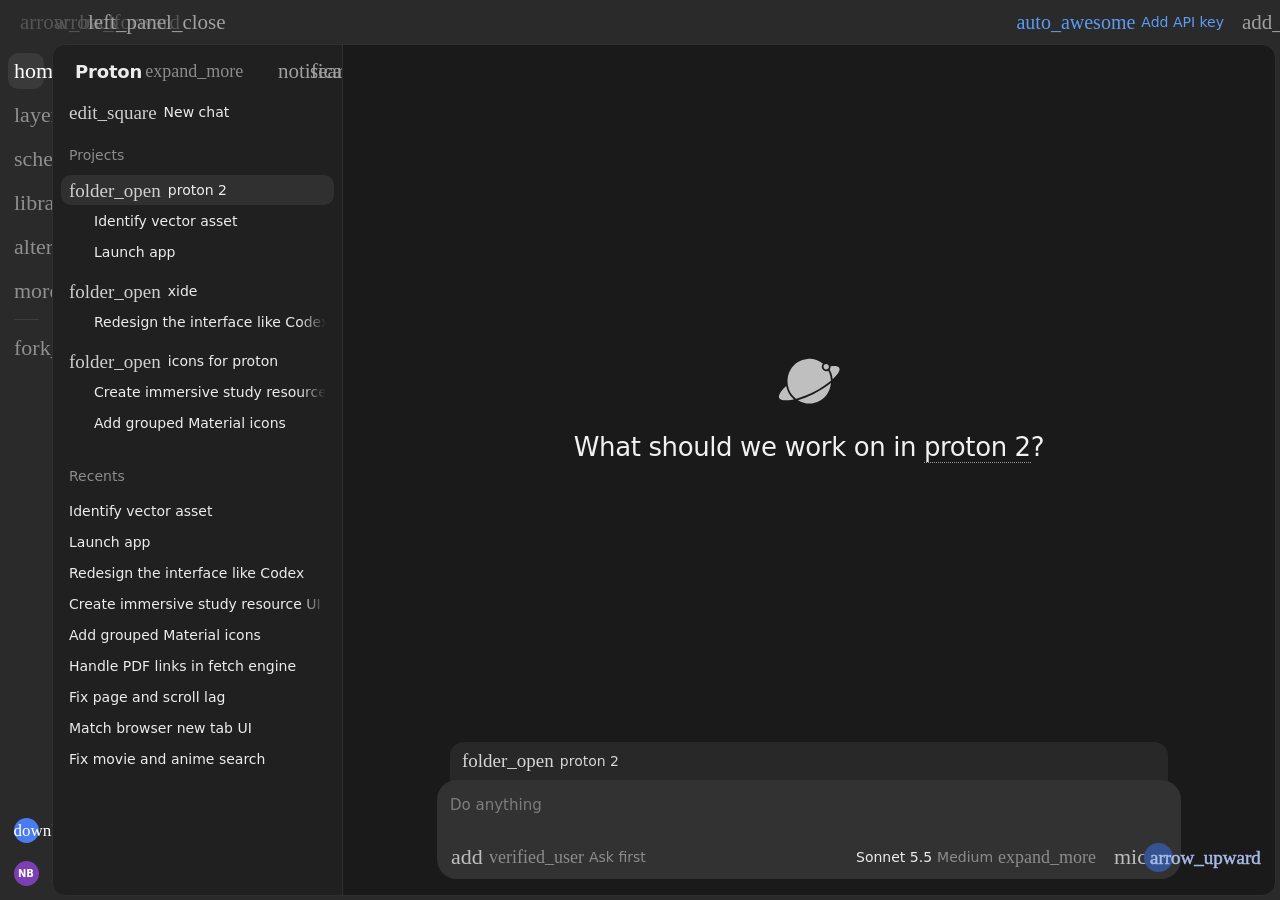
<file: xide.html>
<!DOCTYPE html>
<html lang="en">
<head>
<meta charset="UTF-8">
<meta name="viewport" content="width=device-width, initial-scale=1">
<meta http-equiv="Content-Security-Policy" content="default-src 'self'; style-src 'self' 'unsafe-inline' https://fonts.googleapis.com; font-src 'self' data: https://fonts.gstatic.com; script-src 'self' 'unsafe-inline'; img-src 'self' data: https:;">
<title>Proton</title>
<link rel="preconnect" href="https://fonts.googleapis.com">
<link rel="preconnect" href="https://fonts.gstatic.com" crossorigin>
<link href="https://fonts.googleapis.com/css2?family=Material+Symbols+Rounded:opsz,wght,FILL,GRAD@20..48,100..700,0..1,-50..200&display=block" rel="stylesheet">
<style>
:root{--frame:#2a2a2a;--side:#202020;--main:#1a1a1a;--sel:#303030;--hover:#282828;--comp:#323232;--chip:#282828;--line:#2e2e2e;--text:#ececec;--mut:#8c8c8c;--blue:#5b9cf5;
--ui:-apple-system,BlinkMacSystemFont,"SF Pro Text","Segoe UI",Inter,system-ui,sans-serif;--mono:"SF Mono",ui-monospace,Menlo,Consolas,monospace}
*{box-sizing:border-box;margin:0}
[hidden]{display:none!important}
html,body{height:100%;overflow:hidden;background:var(--frame);color:var(--text);font:14px/1.45 var(--ui);-webkit-font-smoothing:antialiased}
button,select,textarea,input{font:inherit;color:inherit}
button{cursor:pointer}
button:focus-visible,summary:focus-visible{outline:2px solid rgba(255,255,255,.55);outline-offset:-2px}
::-webkit-scrollbar{width:8px;height:8px}::-webkit-scrollbar-thumb{background:#3c3c3c;border-radius:8px;border:2px solid transparent;background-clip:content-box}
.ms{font-family:"Material Symbols Rounded";font-weight:400;font-style:normal;font-size:18px;line-height:1;letter-spacing:normal;text-transform:none;display:inline-block;white-space:nowrap;direction:ltr;flex:none;user-select:none;-webkit-font-smoothing:antialiased;font-variation-settings:"FILL" 0}
.ms.fill{font-variation-settings:"FILL" 1}
/* titlebar */
#app{display:flex;flex-direction:column;height:100%}
#titlebar{height:44px;flex:none;display:flex;align-items:center;justify-content:space-between;padding:0 14px;-webkit-app-region:drag}
html.electron #titlebar{padding-left:82px}
.tb{display:flex;align-items:center;gap:4px}
.tb.r{gap:10px}
.ib{width:30px;height:30px;border-radius:8px;display:grid;place-items:center;background:none;border:0;color:#a0a0a0;-webkit-app-region:no-drag}
.ib:hover{background:rgba(255,255,255,.07);color:#fff}
.ib:disabled{color:#555;background:none;cursor:default}
.ib .ms{font-size:21px}
#titlebar .ib.on{background:#3a3a3a;color:#fff}
#pill{display:flex;align-items:center;gap:6px;background:none;border:0;color:var(--blue);font-weight:500;font-size:14px;padding:4px 2px;-webkit-app-region:no-drag}
#pill .ms{font-size:20px;font-variation-settings:"FILL" 1}
/* rail */
#body{flex:1;min-height:0;display:flex}
#rail{width:52px;flex:none;display:flex;flex-direction:column;align-items:center;gap:8px;padding:9px 0 14px}
#rail .ib{width:36px;height:36px;border-radius:10px;color:#8f8f8f}
#rail .ib .ms{font-size:22px}
#rail .ib:hover{color:#fff}
#rail .ib.on{background:#3a3a3a;color:#fff}
#rail .sep{width:25px;height:1px;background:#3d3d3d;margin:2px 0}
#rail .grow{flex:1}
.upd{width:25px;height:25px;border-radius:50%;background:#4a7cf0;display:grid;place-items:center;color:#fff;cursor:pointer}
.upd .ms{font-size:17px}
.avatar{width:25px;height:25px;border-radius:50%;background:#7b3fb3;display:grid;place-items:center;font:600 10px var(--ui);color:#fff;cursor:pointer;margin-top:10px}
/* shell + sidebar */
#shell{flex:1;min-width:0;display:flex;margin:0 4px 4px 0;border:1px solid #2f2f2f;border-radius:14px;background:var(--main);overflow:hidden}
#side{width:290px;flex:none;background:var(--side);border-right:1px solid var(--line);display:flex;flex-direction:column;padding:0 8px;overflow:hidden}
#side.collapsed{display:none}
.sh{height:52px;flex:none;display:flex;align-items:center;justify-content:space-between;padding-left:8px}
.sh .tb{gap:2px}
.ttl{display:flex;align-items:center;gap:3px;background:none;border:0;color:var(--text);font:600 18px var(--ui);letter-spacing:-.01em}
.ttl .ms{font-size:18px;color:#8c8c8c}
#q{flex:none;width:100%;margin:0 0 6px;background:#161616;border:1px solid var(--line);border-radius:10px;padding:7px 12px;outline:0;font-size:13px}
.sc{flex:1;overflow:auto;margin:0 -8px;padding:0 8px 12px}
.si{display:flex;align-items:center;gap:7px;height:30px;margin-bottom:1px;padding:0 8px;border-radius:10px;color:var(--text);cursor:default;white-space:nowrap;font-size:14px}
.si .ms{font-size:19px;color:#cfcfcf}
.si span:not(.ms){flex:1;min-width:0;overflow:hidden;-webkit-mask-image:linear-gradient(90deg,#000 calc(100% - 26px),transparent);mask-image:linear-gradient(90deg,#000 calc(100% - 26px),transparent)}
.si:hover{background:var(--hover)}
.si.act{background:var(--sel)}
.si.th{padding-left:33px}
.si.grp{margin-top:9px}
.sl{height:20px;line-height:20px;padding:0 8px;margin:18px 0 10px;color:var(--mut);font-size:14px}
.sl.rl{margin-top:28px}
/* main */
#main{flex:1;min-width:0;display:flex;flex-direction:column}
#chatWrap{flex:1;overflow:auto;display:flex;flex-direction:column}
#chat{flex:1;width:100%;max-width:780px;align-self:center;padding:24px 28px 12px;display:flex;flex-direction:column;gap:18px}
.hello{margin:auto 0;padding-top:12px;text-align:center}
.hello img.logo{width:70px;height:70px;display:block;margin:0 auto 12px;opacity:.72}
.hello h1{font:400 26px/34px var(--ui);letter-spacing:-.015em;color:#f1f1f1}
.pn{border-bottom:1.5px dotted #9a9a9a;cursor:pointer}
/* composer */
#composerWrap{padding:0 24px 16px}
#stack{max-width:744px;margin:0 auto}
#chip{display:flex;align-items:flex-start;gap:6px;height:46px;margin:0 13px -8px;padding:9px 12px 0;border-radius:14px 14px 0 0;background:var(--chip);color:#d6d6d6;font-size:14px;cursor:pointer}
#chip .ms{font-size:19px}
#composer{position:relative;z-index:1;border-radius:20px;background:var(--comp);padding:14px 14px 7px 12px}
#input{display:block;width:100%;min-height:44px;max-height:200px;resize:none;background:none;border:0;outline:0;font-size:15px;line-height:22px;padding:0 0 0 1px}
#input::placeholder{color:#7d7d7d}
.crow{display:flex;align-items:center;gap:6px;margin-top:4px;margin-right:-6px}
.crow .grow{flex:1}
.crow .ib{width:28px;height:28px;color:#bdbdbd}
.crow .ib .ms{font-size:22px}
#attach{margin-left:-4px}
.cp{display:flex;align-items:center;gap:5px;height:30px;padding:0 8px 0 10px;background:none;border:0;border-radius:999px;color:var(--mut);font-size:14px}
.cp:hover{background:rgba(255,255,255,.06);color:#d6d6d6}
.cp .ms{font-size:18px}
.cp b{font-weight:500;color:#ececec}
.cp .eff{color:var(--mut)}
#modelPill{padding:0 6px}
#send{width:29px;height:29px;flex:none;border-radius:50%;border:0;background:#355391;color:#a9bde9;display:grid;place-items:center;margin-left:2px;transition:background .15s}
#send.ready{background:#4d82f3;color:#fff}
#send .ms{font-size:19px;-webkit-text-stroke:.5px currentColor}
/* messages */
.u{align-self:flex-end;max-width:80%;background:var(--sel);border-radius:18px;padding:9px 15px;white-space:pre-wrap}
.a{font-size:15px;line-height:1.65}
.a p+p,.a ul,.a ol,.a pre,.a h3,.a h4,.a h5{margin-top:.8em}
.a ul,.a ol{padding-left:1.4em}
.a code{font:12.5px var(--mono);background:#262626;padding:1px 6px;border-radius:6px}
.a pre{background:#161616;border:1px solid var(--line);border-radius:12px;padding:12px;overflow:auto}
.a pre code{background:none;padding:0}
.tool{font-size:13px;color:var(--mut)}
.tool summary{cursor:pointer;list-style:none;display:flex;gap:8px;align-items:center}
.tool summary::-webkit-details-marker{display:none}
.tool .t{overflow:hidden;text-overflow:ellipsis;white-space:nowrap;font:12px var(--mono)}
.tool .ms{font-size:16px}
.dot{width:8px;height:8px;border-radius:50%;background:var(--mut);flex:none}
.dot.run{background:var(--blue);animation:pulse 1s infinite}.dot.ok{background:#8fd19e}.dot.err{background:#ff6b61}
@keyframes pulse{50%{opacity:.3}}
@media (prefers-reduced-motion:reduce){.dot.run{animation:none}}
.out{margin-top:6px;background:#161616;border:1px solid var(--line);border-radius:12px;padding:10px 12px;max-height:240px;overflow:auto;font:12px var(--mono);white-space:pre-wrap;color:var(--text)}
.approval{border:1px solid #3a3a3a;border-radius:14px;padding:12px 14px;background:#232323}
.approval b{font-weight:500}
.approval pre{margin-top:8px;max-height:220px;overflow:auto;background:#161616;border-radius:10px;padding:8px 10px;font:12px var(--mono);white-space:pre-wrap}
.approval .del{color:#ff8a80;background:rgba(255,80,70,.1)}.approval .add{color:#9be3a0;background:rgba(80,200,100,.1)}
.btns{display:flex;gap:8px;margin-top:10px}
.btns button{border-radius:999px;padding:6px 16px;border:1px solid #3a3a3a;background:none;color:var(--text)}
.btns .go{background:#ececec;border-color:#ececec;color:#111;font-weight:500}
.err-msg{color:#ff8a80}.note{color:var(--mut)}
/* charts + insights */
.chart{border:1px solid var(--line);border-radius:14px;padding:12px 14px;background:#222;margin-top:.8em}
.ct{font-size:12.5px;color:var(--mut);margin-bottom:6px}
.chart svg{display:block;width:100%;height:auto}
.a .chart{max-width:440px}
svg .ax{font:10px var(--ui);fill:var(--mut)}
.legend{display:flex;gap:12px;flex-wrap:wrap;font-size:12px;color:var(--mut);margin-top:6px}
.legend i{display:inline-block;width:8px;height:8px;border-radius:50%;margin-right:5px}
.dn{display:flex;align-items:center;gap:16px}.dn .legend{flex-direction:column;gap:6px;margin:0}
#insights{width:340px;flex:none;border-left:1px solid var(--line);background:var(--side);overflow:auto;padding:16px;display:flex;flex-direction:column;gap:12px}
#insights h2{font:600 18px var(--ui)}
#insights .chart{margin-top:0}
.stats{display:grid;grid-template-columns:repeat(3,1fr);gap:8px}
.stat{background:#262626;border:1px solid var(--line);border-radius:12px;padding:10px 12px}
.stat b{display:block;font:600 20px var(--ui)}.stat span{font-size:12px;color:var(--mut)}
.fb{font:12px var(--mono);margin-top:8px}.fb div{display:flex;justify-content:space-between}
.meter{height:6px;border-radius:3px;background:#333;margin-top:3px}.meter i{display:block;height:100%;border-radius:3px;background:var(--blue)}
.fine{font-size:12px;color:var(--mut)}
/* menus, toast, dialog */
.menu{position:fixed;z-index:120;min-width:230px;padding:6px;border-radius:14px;background:#2a2a2a;border:1px solid #3a3a3a;box-shadow:0 14px 40px rgba(0,0,0,.55)}
.mi{display:flex;align-items:center;justify-content:space-between;gap:16px;padding:8px 12px;border-radius:9px;cursor:pointer;font-size:14px}
.mi:hover{background:#353535}
.mi small{display:block;color:var(--mut);font-size:12px}
.mi .ms{font-size:18px}
.toast{position:fixed;left:50%;bottom:140px;transform:translateX(-50%);z-index:130;padding:8px 16px;border-radius:999px;background:#2e2e2e;border:1px solid #444;font-size:13px}
dialog{margin:auto;color:var(--text);border:1px solid #3a3a3a;border-radius:18px;padding:22px;width:440px;background:#262626}
dialog::backdrop{background:rgba(0,0,0,.6)}
dialog h2{font:600 18px var(--ui);margin-bottom:14px}
dialog label{display:block;margin-top:12px;color:var(--mut);font-size:13px}
dialog input{width:100%;margin-top:4px;background:#1a1a1a;border:1px solid #3a3a3a;border-radius:10px;padding:9px 12px;outline:0;font-size:13px}
dialog input:focus{border-color:#666}
dialog .btns{justify-content:flex-end;margin-top:18px}

/* ─────────────────────────────────────────────────────────────────────
   IN-APP CODE EDITOR
   ───────────────────────────────────────────────────────────────────── */
#editor{position:fixed;inset:0;z-index:90;display:flex;flex-direction:column;background:var(--frame);color:var(--text)}
#edTop{height:44px;flex:none;display:flex;align-items:center;gap:10px;padding:0 12px}
.ed-back{display:flex;align-items:center;gap:7px;height:30px;padding:0 12px 0 8px;border-radius:9px;border:0;background:none;color:#bdbdbd;font-size:13.5px}
.ed-back:hover{background:rgba(255,255,255,.08);color:#fff}
.ed-back .ms{font-size:19px}
.ed-sep{width:1px;height:16px;background:#3a3a3a}
.ed-proj{display:flex;align-items:center;gap:6px;color:#8f8f8f;font-size:13px}
.ed-proj .ms{font-size:16px}
#edTop .tb.r .ib{width:28px;height:28px}
#edTop .grow{flex:1}
#edBody{flex:1;min-height:0;display:flex;padding:0 4px 4px 0}
#edRail{width:52px;flex:none;display:flex;flex-direction:column;align-items:center;gap:6px;padding:4px 0}
#edRail .ib{width:36px;height:36px;border-radius:10px;color:#8f8f8f}
#edRail .ib:hover{color:#fff;background:rgba(255,255,255,.06)}
#edRail .ib.on{background:#3a3a3a;color:#fff}
#edRail .grow{flex:1}
#edShell{flex:1;min-width:0;display:flex;border:1px solid #2f2f2f;border-radius:14px;background:var(--main);overflow:hidden}
/* explorer */
#edSide{width:248px;flex:none;background:var(--side);border-right:1px solid var(--line);display:flex;flex-direction:column;overflow:hidden}
.ed-side-h{height:34px;flex:none;display:flex;align-items:center;justify-content:space-between;padding:0 12px 0 14px;font-size:11px;letter-spacing:.09em;text-transform:uppercase;color:#8a8a8a}
.ed-side-dots{letter-spacing:1px;color:#5f5f5f}
#edTree{flex:1;overflow:auto;padding:0 8px 12px}
.node{display:flex;align-items:center;gap:7px;height:27px;padding:0 8px;border-radius:9px;font-size:13.5px;color:#c9c9c9;white-space:nowrap;cursor:default}
.node .ms{font-size:16px;color:#9b9b9b}
.node:hover{background:var(--hover)}
.node.act{background:var(--sel);color:#fff}
.node.act .ms{color:#e6e6e6}
.node.dir{color:#e4e4e4}
/* tabs / breadcrumb */
#edMain{flex:1;min-width:0;display:flex;flex-direction:column;background:var(--main);position:relative}
#edTabs{height:38px;flex:none;display:flex;align-items:stretch;background:#1d1d1d;border-bottom:1px solid var(--line);overflow-x:auto;overflow-y:hidden}
#edTabs::-webkit-scrollbar{height:0}
.tab{display:flex;align-items:center;gap:7px;padding:0 6px 0 13px;border-right:1px solid var(--line);font-size:13px;color:#8f8f8f;white-space:nowrap}
.tab.act{background:var(--main);color:var(--text)}
.tab .ms{font-size:15px;color:#8f8f8f}
.tab .dot{width:7px;height:7px;border-radius:50%;background:#d0d0d0;margin-right:2px}
.tab .tx{width:20px;height:20px;display:grid;place-items:center;border-radius:5px;color:#7d7d7d}
.tab .tx .ms{font-size:15px}
.tab .tx:hover{background:rgba(255,255,255,.1);color:#fff}
#edPath{height:30px;flex:none;display:flex;align-items:center;gap:5px;padding:0 14px;font-size:12.5px;color:#7c7c7c;border-bottom:1px solid var(--line)}
#edPath .ms{font-size:14px}
#edPath b{font-weight:400;color:#cfcfcf}
/* code */
#edArea{flex:1;min-height:0;display:flex;overflow:hidden}
#edGutter{width:54px;flex:none;overflow:hidden;background:var(--main)}
#edGutterIn{padding:10px 0 50vh;text-align:right;font:13px/21px var(--mono);color:#55585c;user-select:none;will-change:transform}
#edGutterIn i{display:block;padding-right:14px;font-style:normal}
#edCode{position:relative;flex:1;min-width:0;overflow:hidden}
#edHl,#edTa{position:absolute;inset:0;margin:0;border:0;padding:10px 16px 50vh;font:13px/21px var(--mono);tab-size:2;letter-spacing:0;white-space:pre}
#edHl{pointer-events:none;overflow:hidden;color:#d4d4d4;will-change:transform}
#edTa{resize:none;outline:0;background:transparent;color:transparent;caret-color:#eaeaea;overflow:auto;z-index:1}
#edTa::selection{background:rgba(91,156,245,.30)}
#edHl .tk-c{color:#6a9955}
#edHl .tk-s{color:#ce9178}
#edHl .tk-n{color:#b5cea8}
#edHl .tk-k{color:#c586c0}
#edHl .tk-f{color:#dcdcaa}
#edHl .tk-t{color:#4ec9b0}
#edHl .tk-p{color:#9cdcfe}
#edMini{width:66px;flex:none;border-left:1px solid var(--line);background:#171717;padding:10px 8px;overflow:hidden;cursor:pointer}
#edMini div{height:2px;margin-bottom:1.5px;border-radius:1px;background:#3d3d3d}
/* welcome + status */
#edWelcome{position:absolute;inset:38px 0 26px;display:flex;flex-direction:column;align-items:center;justify-content:center;gap:6px;background:var(--main);text-align:center}
.ed-mark{width:56px;height:56px;opacity:.5;margin-bottom:4px}
#edWelcome h3{font:500 17px var(--ui);color:#e6e6e6}
#edWelcome p{font-size:13px;color:#7d7d7d}
#edStatus{height:26px;flex:none;display:flex;align-items:center;gap:14px;padding:0 12px;background:#1d1d1d;border-top:1px solid var(--line);font-size:12px;color:#8a8a8a;white-space:nowrap;overflow:hidden}
#edStatus .grow{flex:1}
#edStatus .st{display:flex;align-items:center;gap:5px}
#edStatus .ms{font-size:14px}
.ed-mini-mark{width:13px;height:13px;opacity:.6}
@media (max-width:900px){#edSide{display:none}#edMini{display:none}}
</style>
</head>
<body>

<div id="app">
  <div id="titlebar">
    <div class="tb">
      <button class="ib" id="back" disabled aria-label="Back"><i data-ic="back"></i></button>
      <button class="ib" id="fwd" disabled aria-label="Forward"><i data-ic="forward"></i></button>
      <button class="ib" id="toggleSide" aria-label="Toggle sidebar"><i data-ic="panel"></i></button>
    </div>
    <div class="tb r">
      <button id="pill" hidden><i data-ic="spark"></i>Add API key</button>
      <button class="ib" id="editorBtn" aria-label="Code editor" title="Code editor"><i data-ic="newwin"></i></button>
    </div>
  </div>
  <div id="body">
    <nav id="rail" aria-label="Sections"></nav>
    <div id="shell">
      <aside id="side">
        <div class="sh">
          <button class="ttl" id="appMenu">Proton<i data-ic="chevD"></i></button>
          <div class="tb"><button class="ib" id="bell" aria-label="Notifications"><i data-ic="bell"></i></button><button class="ib" id="searchBtn" aria-label="Search"><i data-ic="search"></i></button></div>
        </div>
        <input id="q" placeholder="Search chats" hidden>
        <div class="sc" id="sideList"></div>
      </aside>
      <main id="main">
        <div id="chatWrap"><div id="chat"></div></div>
        <div id="composerWrap"><div id="stack">
          <div id="chip"><i data-ic="folderOpen"></i><span id="chipName">Choose project</span></div>
          <div id="composer">
            <textarea id="input" rows="1" placeholder="Do anything"></textarea>
            <div class="crow">
              <button class="ib" id="attach" aria-label="Attach"><i data-ic="plus"></i></button>
              <button class="cp" id="modePill"><i data-ic="shield"></i><span id="modeLbl">Ask first</span></button>
              <span class="grow"></span>
              <button class="cp" id="modelPill"><b id="modelLbl">Sonnet 5.5</b><span class="eff" id="effLbl">Medium</span><i data-ic="chevD"></i></button>
              <button class="ib" id="mic" aria-label="Voice input"><i data-ic="mic"></i></button>
              <button id="send" aria-label="Send"></button>
            </div>
          </div>
        </div></div>
      </main>
      <aside id="insights" hidden></aside>
    </div>
  </div>
</div>

<!-- ════════════════════════════════════════════════════════════════════
     CODE EDITOR
     ════════════════════════════════════════════════════════════════════ -->
<div id="editor" hidden aria-label="Code editor">
  <header id="edTop">
    <button class="ed-back" id="edBack" title="Back to Proton (Esc)"><i data-ic="back"></i>Back to Proton</button>
    <span class="ed-sep"></span>
    <span class="ed-proj"><i data-ic="folderOpen"></i><span id="edProj">proton-2</span></span>
    <span class="grow"></span>
    <div class="tb r">
      <button class="ib" id="edSaveBtn" title="Save (Ctrl+S)" aria-label="Save"><i data-ic="check"></i></button>
      <button class="ib" id="edFindBtn" title="Search" aria-label="Search"><i data-ic="search"></i></button>
      <button class="ib" id="edMoreBtn" title="More" aria-label="More"><i data-ic="more"></i></button>
    </div>
  </header>

  <div id="edBody">
    <nav id="edRail" aria-label="Editor sections">
      <button class="ib on" title="Explorer"><i data-ic="file"></i></button>
      <button class="ib" title="Search"><i data-ic="search"></i></button>
      <button class="ib" title="Source control"><i data-ic="branch"></i></button>
      <button class="ib" title="Extensions"><i data-ic="layers"></i></button>
      <span class="grow"></span>
      <button class="ib" title="More"><i data-ic="more"></i></button>
    </nav>

    <div id="edShell">
      <aside id="edSide">
        <div class="ed-side-h"><span>Explorer</span><span class="ed-side-dots">···</span></div>
        <div id="edTree"></div>
      </aside>

      <main id="edMain">
        <div id="edTabs"></div>
        <div id="edPath" hidden></div>

        <div id="edArea" hidden>
          <div id="edGutter"><div id="edGutterIn"></div></div>
          <div id="edCode">
            <pre id="edHl" aria-hidden="true"></pre>
            <textarea id="edTa" spellcheck="false" wrap="off" autocapitalize="off" autocomplete="off" aria-label="Code"></textarea>
          </div>
          <div id="edMini" title="Minimap"></div>
        </div>

        <div id="edWelcome" hidden>
          <img class="ed-mark" src="proton.svg" alt="">
          <h3>Code editor</h3>
          <p>Pick a file in the explorer to start editing.</p>
        </div>

        <footer id="edStatus">
          <span class="st"><i data-ic="branch"></i>main</span>
          <span class="st">0 <i data-ic="x"></i>&nbsp;&nbsp;0 <i data-ic="bell"></i></span>
          <span class="grow"></span>
          <span id="edLnCol">Ln 1, Col 1</span>
          <span>Spaces: 2</span>
          <span>UTF-8</span>
          <span>LF</span>
          <span id="edLang">Plain Text</span>
          <img class="ed-mini-mark" src="proton.svg" alt="">
        </footer>
      </main>
    </div>
  </div>
</div>

<dialog id="settings">
  <h2>Settings</h2>
  <label>Anthropic API key<input id="apiKey" type="password" autocomplete="off" placeholder="sk-ant-..."></label>
  <label>Model<input id="model"></label>
  <div class="btns"><button id="cancelSettings">Cancel</button><button class="go" id="saveSettings">Save</button></div>
</dialog>

<script>
/* ─────────────────────────────── logic bridge ─────────────────────────── */
const IS_STUB = !(window.proton && typeof window.proton.getSettings === "function");
if (IS_STUB) {
  window.proton = {
    getSettings: async () => ({ model: 'claude-sonnet-5-5', workspace: null, mode: 'ask', hasKey: false }),
    setSettings: async () => true,
    pickWorkspace: async () => '/Users/you/new-project',
    list: async () => [],
    send: async () => true,
    stop: async () => true,
    reset: async () => true,
    approve() {},
    onEvent() {}
  };
}

const $ = (s) => document.querySelector(s);
const chat = $('#chat'), input = $('#input'), sendBtn = $('#send');
let busy = false, cur = null, S = {};
const tools = new Map();
const PAL = ['#5b9cf5', '#8c8c8c', '#e5e5e5', '#3c6fd0', '#b0b0b0'];

const MS = {
  plus: 'add', chev: 'chevron_right', chevD: 'expand_more', check: 'check', x: 'close', folder: 'folder', file: 'description',
  code: 'code', chart: 'bar_chart', send: 'arrow_upward', stop: 'stop', terminal: 'terminal', search: 'search', pencil: 'edit',
  home: 'home', layers: 'layers', clock: 'schedule', books: 'library_books', at: 'alternate_email', more: 'more_horiz',
  branch: 'fork_right', download: 'download', bell: 'notifications', compose: 'edit_square', back: 'arrow_back',
  forward: 'arrow_forward', panel: 'left_panel_close', mic: 'mic', shield: 'verified_user', newwin: 'add_box',
  folderOpen: 'folder_open', spark: 'auto_awesome'
};
const ic = (n, cls = '') => `<span class="ms ${cls}" aria-hidden="true">${MS[n] || n}</span>`;
/* the mark now lives in proton.svg next to this file */
const logo = (c = '') => `<img class="${c}" src="proton.svg" alt="">`;
const TOOL_IC = { list_dir: 'folder', read_file: 'file', write_file: 'pencil', edit_file: 'pencil', search: 'search', run_command: 'terminal' };

function hydrate(root = document) {
  root.querySelectorAll('i[data-ic]').forEach((el) => { el.outerHTML = ic(el.dataset.ic); });
}

const MODELS = [
  { id: 'claude-opus-5-5', name: 'Opus 5.5', sub: 'Most capable' },
  { id: 'claude-sonnet-5-5', name: 'Sonnet 5.5', sub: 'Balanced' },
  { id: 'claude-haiku-5-5', name: 'Haiku 5.5', sub: 'Fastest' }
];
const MODES = [
  { id: 'ask', label: 'Ask first', sub: 'Confirm every edit' },
  { id: 'auto', label: 'Approve for me', sub: 'Edits apply on their own. Commands still ask' }
];

/* sample projects until the logic layer stores real ones */
let PROJECTS = [
  { name: 'proton 2', threads: ['Identify vector asset', 'Launch app'] },
  { name: 'xide', threads: ['Redesign the interface like Codex'] },
  { name: 'icons for proton', threads: ['Create immersive study resource UI', 'Add grouped Material icons'] }
];
const EXTRA_RECENTS = ['Handle PDF links in fetch engine', 'Fix page and scroll lag', 'Match browser new tab UI', 'Fix movie and anime search'];
let active = 0, q = '', effort = 'Medium';

/* ─────────────────────────────── charts (pure SVG) ───────────────────── */
function axes(W, H, p, max) {
  let g = '';
  for (let k = 0; k <= 3; k++) {
    const y = p.t + (H - p.t - p.b) * (1 - k / 3);
    g += `<line x1="${p.l}" x2="${W - p.r}" y1="${y}" y2="${y}" stroke="var(--line)"/><text x="${p.l - 6}" y="${y + 3}" text-anchor="end" class="ax">${Math.round(max * k / 3)}</text>`;
  }
  return g;
}
function barSvg(c) {
  const W = 320, H = 150, p = { l: 28, r: 6, t: 8, b: 22 }, iw = W - p.l - p.r, ih = H - p.t - p.b;
  const max = Math.max(1, ...c.series.flatMap((s) => s.data)), n = c.labels.length, slot = iw / n, k = c.series.length, bw = Math.min(26, slot * 0.7 / k);
  let g = axes(W, H, p, max);
  c.series.forEach((s, si) => s.data.forEach((v, i) => {
    const h = ih * v / max, x = p.l + slot * i + (slot - bw * k) / 2 + bw * si;
    g += `<rect x="${x}" y="${p.t + ih - h}" width="${bw - 2}" height="${h}" rx="3" fill="${PAL[si % PAL.length]}"/>`;
  }));
  c.labels.forEach((l, i) => { g += `<text x="${p.l + slot * (i + .5)}" y="${H - 6}" text-anchor="middle" class="ax">${esc(l)}</text>`; });
  return `<svg viewBox="0 0 ${W} ${H}">${g}</svg>`;
}
function lineSvg(c) {
  const W = 320, H = 150, p = { l: 28, r: 8, t: 8, b: 22 }, iw = W - p.l - p.r, ih = H - p.t - p.b;
  const max = Math.max(1, ...c.series.flatMap((s) => s.data)), n = c.labels.length, base = p.t + ih;
  const X = (i) => p.l + iw * i / Math.max(1, n - 1), Y = (v) => p.t + ih - ih * v / max;
  let g = axes(W, H, p, max);
  c.series.forEach((s, si) => {
    const col = PAL[si % PAL.length], pts = s.data.map((v, i) => `${X(i)},${Y(v)}`);
    g += `<path d="M${pts.join('L')}L${X(n - 1)},${base}L${X(0)},${base}Z" fill="${col}" opacity=".14"/><path d="M${pts.join('L')}" fill="none" stroke="${col}" stroke-width="2" stroke-linejoin="round"/>`;
    s.data.forEach((v, i) => { g += `<circle cx="${X(i)}" cy="${Y(v)}" r="2.8" fill="${col}"/>`; });
  });
  c.labels.forEach((l, i) => { g += `<text x="${X(i)}" y="${H - 6}" text-anchor="middle" class="ax">${esc(l)}</text>`; });
  return `<svg viewBox="0 0 ${W} ${H}">${g}</svg>`;
}
function donutHtml(c) {
  const vals = c.series[0].data, tot = vals.reduce((a, b) => a + b, 0) || 1, R = 40, C = 2 * Math.PI * R;
  let off = 0;
  const segs = vals.map((v, i) => {
    const l = C * v / tot;
    const s = `<circle cx="60" cy="60" r="${R}" fill="none" stroke="${PAL[i % PAL.length]}" stroke-width="16" stroke-dasharray="${Math.max(0, l - 1.5)} ${C}" stroke-dashoffset="${-off}" transform="rotate(-90 60 60)"/>`;
    off += l; return s;
  }).join('');
  const leg = c.labels.map((l, i) => `<span><i style="background:${PAL[i % PAL.length]}"></i>${esc(l)} ${vals[i]}</span>`).join('');
  return `<div class="dn"><svg viewBox="0 0 120 120" style="width:120px;flex:none">${segs}<text x="60" y="65" text-anchor="middle" style="font:500 17px var(--ui);fill:var(--text)">${tot}</text></svg><div class="legend">${leg}</div></div>`;
}
function chartHtml(c) {
  let body, leg = '';
  if (c.type === 'donut') body = donutHtml(c);
  else {
    body = c.type === 'line' ? lineSvg(c) : barSvg(c);
    if (c.series.length > 1) leg = '<div class="legend">' + c.series.map((s, i) => `<span><i style="background:${PAL[i % PAL.length]}"></i>${esc(s.name || '')}</span>`).join('') + '</div>';
  }
  return `<div class="chart">${c.title ? `<div class="ct">${esc(c.title)}</div>` : ''}${body}${leg}</div>`;
}

/* ─────────────────────────────── markdown ────────────────────────────── */
const esc = (s) => String(s).replace(/[&<>]/g, (c) => ({ '&': '&amp;', '<': '&lt;', '>': '&gt;' }[c]));
const inl = (s) => s.replace(/`([^`]+)`/g, '<code>$1</code>').replace(/\*\*([^*]+)\*\*/g, '<b>$1</b>');
function md(src) {
  return src.split('```').map((p, i) => {
    if (i % 2) {
      const nl = p.indexOf('\n'), lang = nl >= 0 ? p.slice(0, nl).trim() : p.trim(), body = nl >= 0 ? p.slice(nl + 1) : '';
      if (lang === 'chart') { try { return chartHtml(JSON.parse(body)); } catch { return '<p class="note">Drawing chart…</p>'; } }
      return `<pre><code>${esc(body)}</code></pre>`;
    }
    return esc(p).split(/\n{2,}/).map((par) => {
      if (!par.trim()) return '';
      const L = par.split('\n');
      if (L.every((l) => /^\s*[-*] /.test(l))) return '<ul>' + L.map((l) => `<li>${inl(l.replace(/^\s*[-*] /, ''))}</li>`).join('') + '</ul>';
      if (L.every((l) => /^\s*\d+\. /.test(l))) return '<ol>' + L.map((l) => `<li>${inl(l.replace(/^\s*\d+\. /, ''))}</li>`).join('') + '</ol>';
      const h = par.match(/^(#{1,3}) (.*)/);
      if (h) return `<h${h[1].length + 2}>${inl(h[2])}</h${h[1].length + 2}>`;
      return '<p>' + inl(par).replace(/\n/g, '<br>') + '</p>';
    }).join('');
  }).join('');
}

const scroll = () => { const w = $('#chatWrap'); w.scrollTop = w.scrollHeight; };
const base = (p) => (p || '').split('/').filter(Boolean).pop() || '';
const clean = (e) => e.message.replace(/^Error invoking remote method '[^']+': (Error: )?/, '');
function add(cls, text) { const d = document.createElement('div'); d.className = cls; d.textContent = text; chat.append(d); scroll(); return d; }

/* ─────────────────────────────── toast + menus ───────────────────────── */
let tt;
function toast(m) {
  let t = $('#toast');
  if (!t) { t = document.createElement('div'); t.id = 'toast'; t.className = 'toast'; document.body.append(t); }
  t.textContent = m; t.hidden = false; clearTimeout(tt); tt = setTimeout(() => { t.hidden = true; }, 2200);
}
function closeMenu() { const m = $('#menu'); if (m) m.remove(); document.removeEventListener('click', closeMenu); }
function menu(anchor, items, pickFn, above = true) {
  closeMenu();
  const m = document.createElement('div'); m.className = 'menu'; m.id = 'menu';
  m.innerHTML = items.map((it, i) => `<div class="mi" data-i="${i}"><div>${esc(it.label)}${it.sub ? `<small>${esc(it.sub)}</small>` : ''}</div>${it.on ? ic('check') : ''}</div>`).join('');
  document.body.append(m);
  const r = anchor.getBoundingClientRect();
  if (above === 'side') {
    m.style.left = r.right + 8 + 'px';
    m.style.top = Math.max(8, Math.min(r.top, innerHeight - m.offsetHeight - 8)) + 'px';
  } else {
    m.style.left = Math.max(8, Math.min(r.left, innerWidth - m.offsetWidth - 8)) + 'px';
    m.style.top = (above ? Math.max(8, r.top - m.offsetHeight - 8) : r.bottom + 8) + 'px';
  }
  m.onclick = (e) => { const mi = e.target.closest('.mi'); if (mi) { pickFn(items[+mi.dataset.i]); closeMenu(); } };
  setTimeout(() => document.addEventListener('click', closeMenu), 0);
}
function projMenu(anchor, above) {
  menu(anchor, [...PROJECTS.map((p, i) => ({ label: p.name, on: i === active, i })), { label: 'Open folder…', open: true }], (it) => {
    if (it.open) return pick();
    active = it.i; renderSide(); if (chat.querySelector('.hello')) empty();
  }, above);
}

/* ─────────────────────────────── sidebar ─────────────────────────────── */
function renderSide() {
  const f = q.toLowerCase(), has = (t) => t.toLowerCase().includes(f);
  let h = `<div class="si" id="newChat">${ic('compose')}<span>New chat</span></div><div class="sl">Projects</div>`;
  PROJECTS.forEach((p, i) => {
    h += `<div class="si${i === active ? ' act' : ''}${i ? ' grp' : ''}" data-p="${i}">${ic('folderOpen')}<span>${esc(p.name)}</span></div>`;
    p.threads.filter(has).forEach((t) => { h += `<div class="si th" data-t="${esc(t)}"><span>${esc(t)}</span></div>`; });
  });
  const rec = [...PROJECTS.flatMap((p) => p.threads), ...EXTRA_RECENTS].filter(has);
  if (rec.length) h += '<div class="sl rl">Recents</div>' + rec.map((t) => `<div class="si rc" data-t="${esc(t)}"><span>${esc(t)}</span></div>`).join('');
  $('#sideList').innerHTML = h;
}
$('#sideList').onclick = (e) => {
  const el = e.target.closest('.si'); if (!el) return;
  if (el.id === 'newChat') return newChat();
  if (el.dataset.p !== undefined) { active = +el.dataset.p; renderSide(); if (chat.querySelector('.hello')) empty(); return; }
  if (el.dataset.t !== undefined) openThread(el.dataset.t);
};
function openThread(t) {
  stopRun(); setBusy(false); chat.innerHTML = '';
  add('u', t); add('note', 'Saved threads open here once the logic layer is connected.');
}
async function newChat() { stopRun(); await proton.reset(); setBusy(false); empty(); }
function addProject(w) {
  const n = base(w); let i = PROJECTS.findIndex((p) => p.path === w || p.name === n);
  if (i < 0) { PROJECTS.unshift({ name: n, path: w, threads: [] }); i = 0; }
  active = i;
}
async function pick() {
  const w = await proton.pickWorkspace();
  if (!w) return;
  S.workspace = w; addProject(w); setBusy(false); renderSide(); empty();
}
function empty() {
  chat.innerHTML = '';
  const name = PROJECTS[active] && PROJECTS[active].name;
  const d = document.createElement('div'); d.className = 'hello';
  d.innerHTML = logo('logo') + `<h1>What should we work on${name ? ' in <span class="pn" id="pn">' + esc(name) + '</span>' : ''}?</h1>`;
  chat.append(d);
  const pn = $('#pn'); if (pn) pn.onclick = () => projMenu(pn, false);
  $('#chipName').textContent = name || 'Choose project';
  if (!$('#editor').hidden) $('#edProj').textContent = name || 'proton-2';
}
function renderTop() {
  $('#pill').hidden = !!S.hasKey;
  $('#modelLbl').textContent = (MODELS.find((m) => m.id === S.model) || { name: S.model || 'Model' }).name;
  $('#effLbl').textContent = effort;
  $('#modeLbl').textContent = (MODES.find((m) => m.id === S.mode) || MODES[0]).label;
}
function renderWs() { renderTop(); }

/* ─────────────────────────────── rail + titlebar ─────────────────────── */
(function rail() {
  const r = $('#rail');
  const items = [['home', 'Home', 1], ['layers', 'Agents'], ['clock', 'History'], ['books', 'Library'], ['at', 'Connectors'], ['more', 'More']];
  r.innerHTML = items.map(([i, t, on]) => `<button class="ib${on ? ' on' : ''}" data-r="${t}" title="${t}" aria-label="${t}">${ic(i, on ? 'fill' : '')}</button>`).join('')
    + `<div class="sep"></div><button class="ib" data-r="Source control" title="Source control" aria-label="Source control">${ic('branch')}</button><div class="grow"></div>`
    + `<div class="upd" id="upd" title="Update">${ic('download')}</div><div class="avatar" id="settingsBtn" title="Settings">NB</div>`;
  r.onclick = (e) => {
    const b = e.target.closest('[data-r]');
    if (!b || b.dataset.r === 'Home') return;
    if (b.dataset.r === 'More') return menu(b, [{ label: 'Insights', a: 'ins' }, { label: 'Settings', a: 'set' }], (it) => (it.a === 'ins' ? toggleInsights() : openSettings()), 'side');
    toast(b.dataset.r + ' is coming with the logic layer');
  };
  $('#upd').onclick = () => toast('Proton is up to date');
})();

$('#toggleSide').onclick = () => $('#side').classList.toggle('collapsed');
$('#bell').onclick = () => toast('No notifications');
$('#mic').onclick = () => toast('Voice input comes later');
$('#attach').onclick = () => toast('Attachments come with the logic layer');
$('#searchBtn').onclick = () => {
  const i = $('#q'); i.hidden = !i.hidden;
  if (!i.hidden) i.focus(); else { q = ''; i.value = ''; renderSide(); }
};
$('#q').oninput = (e) => { q = e.target.value; renderSide(); };
$('#chip').onclick = () => projMenu($('#chip'), true);
$('#appMenu').onclick = () => menu($('#appMenu'), [{ label: 'Open folder…', a: 'open' }, { label: 'Settings', a: 'set' }], (it) => (it.a === 'open' ? pick() : openSettings()), false);
$('#modePill').onclick = () => menu($('#modePill'), MODES.map((m) => ({ ...m, on: m.id === (S.mode || 'ask') })), (it) => { S.mode = it.id; proton.setSettings({ mode: it.id }); renderTop(); });
$('#modelPill').onclick = () => menu($('#modelPill'), [
  ...MODELS.map((m) => ({ label: m.name, sub: m.sub, id: m.id, on: m.id === S.model })),
  ...['Low', 'Medium', 'High'].map((e) => ({ label: 'Effort: ' + e, eff: e, on: e === effort }))
], (it) => {
  if (it.eff) effort = it.eff;
  else { S.model = it.id; proton.setSettings({ model: it.id }); }
  renderTop();
});

/* ─────────────────────────────── tool + approval UI ──────────────────── */
function label(n, i) {
  switch (n) {
    case 'list_dir': return 'Listed ' + (i.path || '.');
    case 'read_file': return 'Read ' + i.path;
    case 'write_file': return 'Write ' + i.path;
    case 'edit_file': return 'Edit ' + i.path;
    case 'search': return 'Searched ' + i.pattern;
    case 'run_command': return 'Ran ' + i.command;
  }
  return n;
}
function preview(n, i) {
  if (n === 'edit_file') return `<pre class="del">${esc(i.old_str)}</pre><pre class="add">${esc(i.new_str)}</pre>`;
  if (n === 'write_file') return `<pre>${esc(String(i.content).split('\n').slice(0, 30).join('\n'))}</pre>`;
  return `<pre>${esc(i.command)}</pre>`;
}
let demoRun = false, demoCancel = false, demoWait = null;
function approve(id, ok) { if (demoWait) { const w = demoWait; demoWait = null; w(ok); } else proton.approve(id, ok); }

function onEvent(ev) {
  switch (ev.type) {
    case 'text_start':
      cur = document.createElement('div'); cur.className = 'a'; cur._raw = ''; chat.append(cur); break;
    case 'text':
      if (cur) { cur._raw += ev.text; cur.innerHTML = md(cur._raw); scroll(); } break;
    case 'tool_start': {
      cur = null;
      const d = document.createElement('details'); d.className = 'tool';
      d.innerHTML = `<summary><span class="dot run"></span>${ic(TOOL_IC[ev.name] || 'file')}<span class="t"></span></summary><div class="out" hidden></div>`;
      d.querySelector('.t').textContent = label(ev.name, ev.input);
      chat.append(d); tools.set(ev.id, d); scroll(); break;
    }
    case 'approval': {
      const c = document.createElement('div'); c.className = 'approval';
      const title = ev.name === 'run_command' ? 'Run this command?' : 'Apply this change to ' + esc(ev.input.path) + '?';
      c.innerHTML = `<b>${title}</b>${preview(ev.name, ev.input)}<div class="btns"><button class="go">Allow</button><button class="no">Deny</button></div>`;
      c.querySelector('.go').onclick = () => { approve(ev.id, true); c.remove(); };
      c.querySelector('.no').onclick = () => { approve(ev.id, false); c.remove(); };
      chat.append(c); scroll(); break;
    }
    case 'tool_result': {
      const d = tools.get(ev.id); if (!d) break;
      d.querySelector('.dot').className = 'dot ' + (ev.error ? 'err' : 'ok');
      const o = d.querySelector('.out'); o.textContent = ev.output; o.hidden = false; break;
    }
    case 'done':
      setBusy(false); cur = null; if (ev.stopped) add('note', 'Stopped.'); renderSide(); break;
    case 'error':
      setBusy(false); cur = null; add('err-msg', ev.message); break;
  }
}
proton.onEvent(onEvent);

/* ─────────────────────────────── preview demo ────────────────────────── */
const sleep = (ms) => new Promise((r) => setTimeout(r, ms));
async function demo() {
  demoRun = true; demoCancel = false;
  const F = '```';
  const say = async (t) => {
    onEvent({ type: 'text_start' });
    for (const c of t.match(/[\s\S]{1,5}/g)) { if (demoCancel) return; onEvent({ type: 'text', text: c }); await sleep(16); }
  };
  const tool = async (id, name, input, out, gate) => {
    if (demoCancel) return false;
    onEvent({ type: 'tool_start', id, name, input }); await sleep(500);
    if (gate) {
      const ok = await new Promise((r) => { demoWait = r; onEvent({ type: 'approval', id, name, input }); });
      if (!ok || demoCancel) { onEvent({ type: 'tool_result', id, output: 'The user denied this action.', error: true }); return false; }
      await sleep(300);
    }
    onEvent({ type: 'tool_result', id, output: out, error: false }); return true;
  };
  await say("I'll start by looking at how the project is laid out.");
  await tool('d1', 'list_dir', { path: '.' }, 'app/\nsrc/\nREADME.md\npackage.json');
  await tool('d2', 'read_file', { path: 'src/App.kt' }, '1\tclass App {\n2\t  fun build() = compile(cache = false)\n3\t}');
  await say('Builds skip the cache. I will turn it on.');
  const ok = await tool('d3', 'edit_file', { path: 'src/App.kt', old_str: 'compile(cache = false)', new_str: 'compile(cache = true)' }, 'Edited src/App.kt', true);
  if (ok) {
    await tool('d4', 'run_command', { command: './gradlew assembleDebug' }, 'BUILD SUCCESSFUL in 41s\n[exit 0]', true);
    const spec = { type: 'bar', title: 'Build time (seconds)', labels: ['Before', 'After'], series: [{ name: 'Debug', data: [118, 41] }, { name: 'Release', data: [204, 96] }] };
    await say('Done. Turning on the cache cut the build time a lot:\n\n' + F + 'chart\n' + JSON.stringify(spec) + '\n' + F + '\n\nThe change is one line in `src/App.kt`.');
  } else if (!demoCancel) await say('No problem. I left the file unchanged.');
  demoRun = false; onEvent({ type: 'done', stopped: demoCancel });
}
function stopRun() { if (demoRun) { demoCancel = true; if (demoWait) { demoWait(false); demoWait = null; } } else proton.stop(); }

/* ─────────────────────────────── composer ────────────────────────────── */
function setBusy(b) {
  busy = b;
  sendBtn.innerHTML = ic(b ? 'stop' : 'send', b ? 'fill' : '');
  sendBtn.setAttribute('aria-label', b ? 'Stop' : 'Send');
  syncSend();
}
function syncSend() { sendBtn.classList.toggle('ready', busy || !!input.value.trim()); }
function grow() {
  input.style.height = 'auto';
  input.style.height = Math.min(Math.max(input.scrollHeight, 44), 200) + 'px';
  syncSend();
}
async function send() {
  const t = input.value.trim();
  if (!t) return;
  if (S.hasKey && !S.workspace) return pick();
  if (chat.querySelector('.hello')) chat.innerHTML = '';
  add('u', t); input.value = ''; grow(); setBusy(true);
  if (S.hasKey) proton.send(t); else demo();
}
sendBtn.onclick = () => (busy ? stopRun() : send());
input.addEventListener('input', grow);
input.addEventListener('keydown', (e) => {
  if (e.key === 'Enter' && !e.shiftKey && !e.isComposing) { e.preventDefault(); if (!busy) send(); }
});

/* ─────────────────────────────── insights panel ──────────────────────── */
function renderInsights() {
  const files = [['src/App.kt', 14], ['index.html', 11], ['main.js', 7], ['README.md', 3]];
  $('#insights').innerHTML = '<h2>Insights</h2>'
    + '<div class="stats"><div class="stat"><b>12</b><span>Sessions</span></div><div class="stat"><b>47</b><span>Edits</span></div><div class="stat"><b>23</b><span>Commands</span></div></div>'
    + chartHtml({ type: 'bar', title: 'Edits this week', labels: ['M', 'T', 'W', 'T', 'F', 'S', 'S'], series: [{ data: [4, 9, 6, 12, 8, 3, 5] }] })
    + chartHtml({ type: 'line', title: 'Tokens per session (k)', labels: ['1', '2', '3', '4', '5', '6'], series: [{ data: [12, 18, 15, 26, 22, 31] }] })
    + chartHtml({ type: 'donut', title: 'Tool use', labels: ['Read', 'Edit', 'Search', 'Run'], series: [{ data: [34, 18, 9, 12] }] })
    + '<div class="chart"><div class="ct">Most edited files</div>' + files.map(([n, v]) => `<div class="fb"><div><span>${esc(n)}</span><span>${v}</span></div><div class="meter"><i style="width:${v / 14 * 100}%"></i></div></div>`).join('') + '</div>'
    + '<p class="fine">Sample data. Real numbers appear once the agent is connected.</p>';
}
function toggleInsights() { const p = $('#insights'); p.hidden = !p.hidden; if (!p.hidden) renderInsights(); }

/* ═══════════════════════════════════════════════════════════════════════
   IN-APP CODE EDITOR
   ═══════════════════════════════════════════════════════════════════════ */
const ED_FILES = {
  'src/App.kt': `package dev.proton

import androidx.compose.runtime.Composable
import dev.proton.ui.Shell

/**
 * Root of the Proton window.
 */
class App(private val config: Config) {

    private var cache: Cache? = null

    fun build(): Shell {
        val compiled = compile(cache = true)
        return Shell(compiled, config)
    }

    @Composable
    fun Render() {
        ShellView(build())
    }
}
`,
  'src/main.js': `/* Proton shell entry point */

const state = {
  ready: false,
  user: null,
};

export async function boot() {
  const res = await fetch('/api/state');
  state.user = await res.json();
  state.ready = true;
  document.body.dataset.ready = 'true';
  return state;
}

boot();
`,
  'src/theme.css': `:root {
  --frame: #2a2a2a;
  --side: #202020;
  --main: #1a1a1a;
  --line: #2e2e2e;
  --text: #ececec;
}

.shell {
  display: flex;
  border-radius: 14px;
  background: var(--main);
}

.shell .side {
  width: 290px;
  border-right: 1px solid var(--line);
}
`,
  'index.html': `<!DOCTYPE html>
<html lang="en">
<head>
  <meta charset="UTF-8">
  <title>Proton</title>
  <link rel="stylesheet" href="src/theme.css">
</head>
<body>
  <div id="app"></div>
  <script src="src/main.js" type="module"><\/script>
</body>
</html>
`,
  'package.json': `{
  "name": "proton",
  "version": "2.0.0",
  "private": true,
  "scripts": {
    "dev": "electron .",
    "build": "node scripts/build.js"
  }
}
`,
  'README.md': `# Proton

A quiet desktop shell for working with an agent.

## Scripts

- \`npm run dev\` — start the app
- \`npm run build\` — build a release
`
};

const ED_TREE = [
  { type: 'dir', name: 'src', children: [
    { type: 'file', name: 'App.kt', path: 'src/App.kt' },
    { type: 'file', name: 'main.js', path: 'src/main.js' },
    { type: 'file', name: 'theme.css', path: 'src/theme.css' }
  ] },
  { type: 'file', name: 'index.html', path: 'index.html' },
  { type: 'file', name: 'package.json', path: 'package.json' },
  { type: 'file', name: 'README.md', path: 'README.md' }
];

const EXT_LANG = { kt: 'kt', js: 'js', ts: 'js', css: 'css', html: 'html', json: 'json', md: 'md' };
const LANG_NAME = { kt: 'Kotlin', js: 'JavaScript', css: 'CSS', html: 'HTML', json: 'JSON', md: 'Markdown' };

const TK = {
  kt: [
    ['\\/\\*[\\s\\S]*?\\*\\/', 'c'], ['\\/\\/[^\\n]*', 'c'],
    ['"(?:\\\\.|[^"\\\\\\n])*"', 's'], ["'(?:\\\\.|[^'\\\\\\n])*'", 's'],
    ['\\b\\d+(?:\\.\\d+)?\\b', 'n'],
    ['@[A-Za-z_]\\w*', 'p'],
    ['\\b(?:package|import|class|object|fun|val|var|if|else|when|for|while|return|private|public|internal|override|open|data|suspend|interface|enum|companion|true|false|null|this|super)\\b', 'k'],
    ['\\b[A-Z][A-Za-z0-9_]*\\b', 't'],
    ['\\b[a-z_]\\w*(?=\\s*\\()', 'f']
  ],
  js: [
    ['\\/\\*[\\s\\S]*?\\*\\/', 'c'], ['\\/\\/[^\\n]*', 'c'],
    ['`(?:\\\\.|[^`\\\\])*`', 's'],
    ['"(?:\\\\.|[^"\\\\\\n])*"', 's'], ["'(?:\\\\.|[^'\\\\\\n])*'", 's'],
    ['\\b\\d+(?:\\.\\d+)?\\b', 'n'],
    ['\\b(?:const|let|var|function|return|if|else|for|while|do|switch|case|break|continue|class|extends|new|import|export|from|default|async|await|try|catch|finally|throw|typeof|instanceof|delete|in|of|this|super|null|undefined|true|false)\\b', 'k'],
    ['\\b[A-Za-z_$][\\w$]*(?=\\s*\\()', 'f'],
    ['\\b[A-Z][A-Za-z0-9_$]*\\b', 't']
  ],
  css: [
    ['\\/\\*[\\s\\S]*?\\*\\/', 'c'],
    ['"[^"\\n]*"', 's'], ["'[^'\\n]*'", 's'],
    ['--[\\w-]+', 'p'],
    ['#[0-9a-fA-F]{3,8}\\b', 'n'],
    ['\\b\\d+(?:\\.\\d+)?(?:px|rem|em|%|vh|vw|s|ms|deg)?\\b', 'n'],
    ['[a-zA-Z-]+(?=\\s*:)', 'p'],
    ['@[a-z-]+', 'k'],
    ['\\.[\\w-]+', 't']
  ],
  html: [
    ['<!--[\\s\\S]*?-->', 'c'],
    ['"[^"\\n]*"', 's'], ["'[^'\\n]*'", 's'],
    ['<\\/?[a-zA-Z][\\w:-]*', 'k'],
    ['\\b[a-zA-Z-]+(?==)', 'p'],
    ['>', 'k']
  ],
  json: [
    ['"(?:\\\\.|[^"\\\\])*"(?=\\s*:)', 'p'],
    ['"(?:\\\\.|[^"\\\\])*"', 's'],
    ['\\b-?\\d+(?:\\.\\d+)?\\b', 'n'],
    ['\\b(?:true|false|null)\\b', 'k']
  ],
  md: [
    ['^#{1,6}[^\\n]*', 'k'],
    ['`[^`\\n]*`', 's'],
    ['\\*\\*[^*\\n]+\\*\\*', 't'],
    ['^[-*] ', 'p']
  ]
};

function hlCode(code, lang) {
  const defs = TK[lang];
  if (!defs) return esc(code);
  const re = new RegExp(defs.map((d) => '(' + d[0] + ')').join('|'), 'gm');
  let out = '', last = 0, m;
  while ((m = re.exec(code))) {
    if (!m[0]) { re.lastIndex++; continue; }
    out += esc(code.slice(last, m.index));
    let i = 1; while (m[i] === undefined) i++;
    out += '<span class="tk-' + defs[i - 1][1] + '">' + esc(m[0]) + '</span>';
    last = m.index + m[0].length;
  }
  return out + esc(code.slice(last));
}

const edEl = $('#editor'), edTA = $('#edTa'), edHlEl = $('#edHl');
const edGutIn = $('#edGutterIn'), edMiniEl = $('#edMini');
const ed = { built: false, tabs: [], active: null, buf: {}, dirty: new Set() };

const edLang = (p) => EXT_LANG[(p.split('.').pop() || '').toLowerCase()] || '';
const edBase = (p) => p.split('/').pop();
const edIcon = (p) => (EXT_LANG[(p.split('.').pop() || '').toLowerCase()] ? 'code' : 'file');

function edSyncScroll() {
  const x = edTA.scrollLeft, y = edTA.scrollTop;
  edHlEl.style.transform = 'translate(' + (-x) + 'px,' + (-y) + 'px)';
  edGutIn.style.transform = 'translateY(' + (-y) + 'px)';
}
function edGutterRender(text) {
  const n = text.split('\n').length;
  let h = '';
  for (let i = 1; i <= n; i++) h += '<i>' + i + '</i>';
  edGutIn.innerHTML = h;
}
function edMiniRender(text) {
  edMiniEl.innerHTML = text.split('\n').slice(0, 600)
    .map((l) => '<div style="width:' + Math.min(100, Math.max(5, l.trim().length * 2.6)) + '%"></div>').join('');
}
function edPaint() {
  edHlEl.innerHTML = hlCode(edTA.value, edLang(ed.active));
  edGutterRender(edTA.value);
  edMiniRender(edTA.value);
}
function edTabsRender() {
  $('#edTabs').innerHTML = ed.tabs.map((p) => {
    const on = p === ed.active ? ' act' : '';
    const dirty = ed.dirty.has(p) ? '<span class="dot"></span>' : '';
    return '<div class="tab' + on + '" data-p="' + p + '">' + ic(edIcon(p)) + '<span>' + esc(edBase(p)) + '</span>'
      + dirty + '<span class="tx" data-x="' + p + '">' + ic('x') + '</span></div>';
  }).join('');
}
function edPathRender() {
  const el = $('#edPath');
  if (!ed.active) { el.hidden = true; return; }
  el.hidden = false;
  const parts = ed.active.split('/');
  el.innerHTML = '<span>' + esc($('#edProj').textContent) + '</span>' +
    parts.map((s, i) => ic('chev') + (i === parts.length - 1 ? '<b>' + esc(s) + '</b>' : '<span>' + esc(s) + '</span>')).join('');
}
function edTreeRender() {
  const rows = [];
  const walk = (nodes, depth) => nodes.forEach((n) => {
    const pad = 8 + depth * 14;
    if (n.type === 'dir') {
      rows.push('<div class="node dir" style="padding-left:' + pad + 'px">' + ic('folder') + '<span>' + esc(n.name) + '</span></div>');
      walk(n.children, depth + 1);
    } else {
      const on = n.path === ed.active ? ' act' : '';
      rows.push('<div class="node' + on + '" data-p="' + n.path + '" style="padding-left:' + pad + 'px">' + ic(edIcon(n.path)) + '<span>' + esc(n.name) + '</span></div>');
    }
  });
  walk(ED_TREE, 0);
  $('#edTree').innerHTML = rows.join('');
}
function edStatusRender() {
  const v = edTA.value, s = edTA.selectionStart, before = v.slice(0, s);
  const line = before.split('\n').length, col = s - before.lastIndexOf('\n');
  $('#edLnCol').textContent = 'Ln ' + line + ', Col ' + col;
  $('#edLang').textContent = ed.active ? (LANG_NAME[edLang(ed.active)] || 'Plain Text') : 'Plain Text';
}
function edWelcome(on) {
  $('#edArea').hidden = on;
  $('#edWelcome').hidden = !on;
  if (on) $('#edPath').hidden = true;
}
function edOpenFile(path) {
  if (!(path in ED_FILES)) return;
  if (!ed.tabs.includes(path)) ed.tabs.push(path);
  ed.active = path;
  if (!(path in ed.buf)) ed.buf[path] = ED_FILES[path];
  edWelcome(false);
  edTA.value = ed.buf[path];
  edTA.scrollTop = 0; edTA.scrollLeft = 0;
  edPaint(); edTabsRender(); edTreeRender(); edPathRender(); edStatusRender(); edSyncScroll();
  edTA.focus();
}
function edCloseTab(path) {
  const i = ed.tabs.indexOf(path); if (i < 0) return;
  ed.tabs.splice(i, 1);
  if (ed.active === path) {
    ed.active = ed.tabs[Math.min(i, ed.tabs.length - 1)] || null;
    if (ed.active) { edTA.value = ed.buf[ed.active]; edPaint(); edPathRender(); }
    else { edTA.value = ''; edWelcome(true); }
  }
  edTabsRender(); edTreeRender(); edStatusRender();
}
function edSave() {
  if (!ed.active) return;
  ed.buf[ed.active] = edTA.value;
  ed.dirty.delete(ed.active);
  edTabsRender();
  toast('Saved ' + ed.active);
}
function edOpen() {
  edEl.hidden = false;
  $('#editorBtn').classList.add('on');
  $('#edProj').textContent = (PROJECTS[active] && PROJECTS[active].name) || 'proton-2';
  if (!ed.built) { edTreeRender(); ed.built = true; }
  if (ed.active) {
    edWelcome(false); edPathRender();
    requestAnimationFrame(() => { edSyncScroll(); edStatusRender(); });
  } else if (!ed.tabs.length) edOpenFile('src/App.kt');
  else edOpenFile(ed.tabs[0]);
}
function edClose() { edEl.hidden = true; $('#editorBtn').classList.remove('on'); }

$('#editorBtn').onclick = () => (edEl.hidden ? edOpen() : edClose());
$('#edBack').onclick = edClose;
$('#edSaveBtn').onclick = edSave;
$('#edFindBtn').onclick = () => toast('Search is coming with the logic layer');
$('#edMoreBtn').onclick = (e) => menu(e.currentTarget, [{ label: 'Save', a: 's' }, { label: 'Close editor', a: 'c' }],
  (it) => (it.a === 's' ? edSave() : edClose()));

$('#edTree').onclick = (e) => { const n = e.target.closest('[data-p]'); if (n) edOpenFile(n.dataset.p); };
$('#edTabs').onclick = (e) => {
  const x = e.target.closest('[data-x]');
  if (x) { e.stopPropagation(); edCloseTab(x.dataset.x); return; }
  const t = e.target.closest('.tab'); if (t) edOpenFile(t.dataset.p);
};

edTA.addEventListener('scroll', edSyncScroll);
edTA.addEventListener('input', () => {
  if (!ed.active) return;
  ed.buf[ed.active] = edTA.value;
  ed.dirty.add(ed.active);
  edPaint(); edTabsRender(); edStatusRender(); edSyncScroll();
});
['click', 'keyup', 'focus'].forEach((ev) => edTA.addEventListener(ev, edStatusRender));
edTA.addEventListener('keydown', (e) => {
  if (e.key === 'Tab') {
    e.preventDefault();
    const s = edTA.selectionStart, en = edTA.selectionEnd, v = edTA.value;
    edTA.value = v.slice(0, s) + '  ' + v.slice(en);
    edTA.selectionStart = edTA.selectionEnd = s + 2;
    edTA.dispatchEvent(new Event('input'));
  } else if (e.key === 'Enter') {
    const v = edTA.value, s = edTA.selectionStart;
    const indent = (v.slice(v.lastIndexOf('\n', s - 1) + 1, s).match(/^[ \t]*/) || [''])[0];
    if (indent) {
      e.preventDefault();
      const ins = '\n' + indent;
      edTA.value = v.slice(0, s) + ins + v.slice(edTA.selectionEnd);
      edTA.selectionStart = edTA.selectionEnd = s + ins.length;
      edTA.dispatchEvent(new Event('input'));
    }
  }
});
edMiniEl.addEventListener('click', (e) => {
  const r = edMiniEl.getBoundingClientRect();
  edTA.scrollTop = Math.max(0, (e.clientY - r.top) / r.height * edTA.scrollHeight - edTA.clientHeight / 2);
  edSyncScroll();
});
document.addEventListener('keydown', (e) => {
  if (edEl.hidden) return;
  if (e.key === 'Escape') { e.preventDefault(); edClose(); }
  else if ((e.metaKey || e.ctrlKey) && e.key.toLowerCase() === 's') { e.preventDefault(); edSave(); }
});

/* ─────────────────────────────── settings ────────────────────────────── */
function openSettings() {
  $('#apiKey').value = '';
  $('#apiKey').placeholder = S.hasKey ? 'Saved. Paste a new key to replace it' : 'sk-ant-...';
  $('#model').value = S.model || '';
  $('#settings').showModal();
}
$('#settingsBtn').onclick = openSettings;
$('#pill').onclick = openSettings;
$('#cancelSettings').onclick = () => $('#settings').close();
$('#saveSettings').onclick = async () => {
  await proton.setSettings({ apiKey: $('#apiKey').value.trim(), model: $('#model').value });
  S = { ...(await proton.getSettings()) };
  renderWs();
  $('#settings').close();
};

/* ─────────────────────────────── init ────────────────────────────────── */
(async function init() {
  if (navigator.userAgent.includes('Electron')) document.documentElement.classList.add('electron');
  hydrate();
  setBusy(false);
  S = await proton.getSettings();
  if (S.workspace) addProject(S.workspace);
  renderTop(); renderSide(); empty();
})();
</script>
</body>
</html>
</file>
